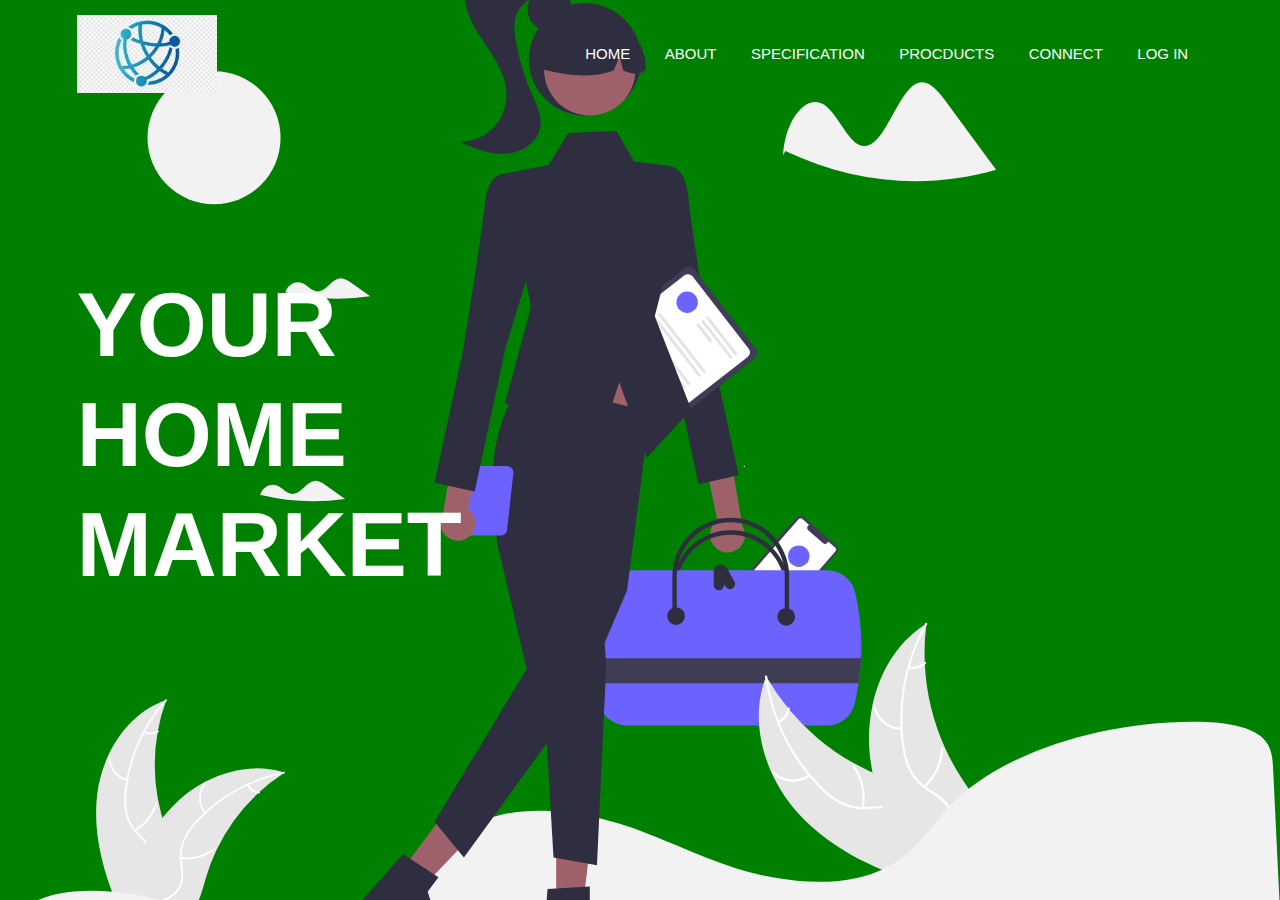
<file: index.html>
<html>
    <head>
        <title>MY WEBSITE TEST</title>
        <link rel="stylesheet" href="style.css">
    </head>
    <body>
        <div class="container">
            <div class="navbar">
                <img src="media/log.jpg" class="logo">
                <ul>
                    <li><a href="home.html">HOME</a></li>
                    <li><a href="about.html">ABOUT</a></li>
                    <li><a href="spe.html">SPECIFICATION</a></li>
                    <li><a href="products.html">PROCDUCTS</a></li>
                    <li><a href="contact.html">CONNECT</a></li>
                    <li><a href="log_in.html">LOG IN</a></li>
                </ul>
            </div>
            <div class="content">
                <div class="left-col">
                    <h1>YOUR<br>HOME<br>MARKET</h1>
                </div>
                <div class="right-col"></div>
            </div>
        </div>
    </body>
</html>
</file>
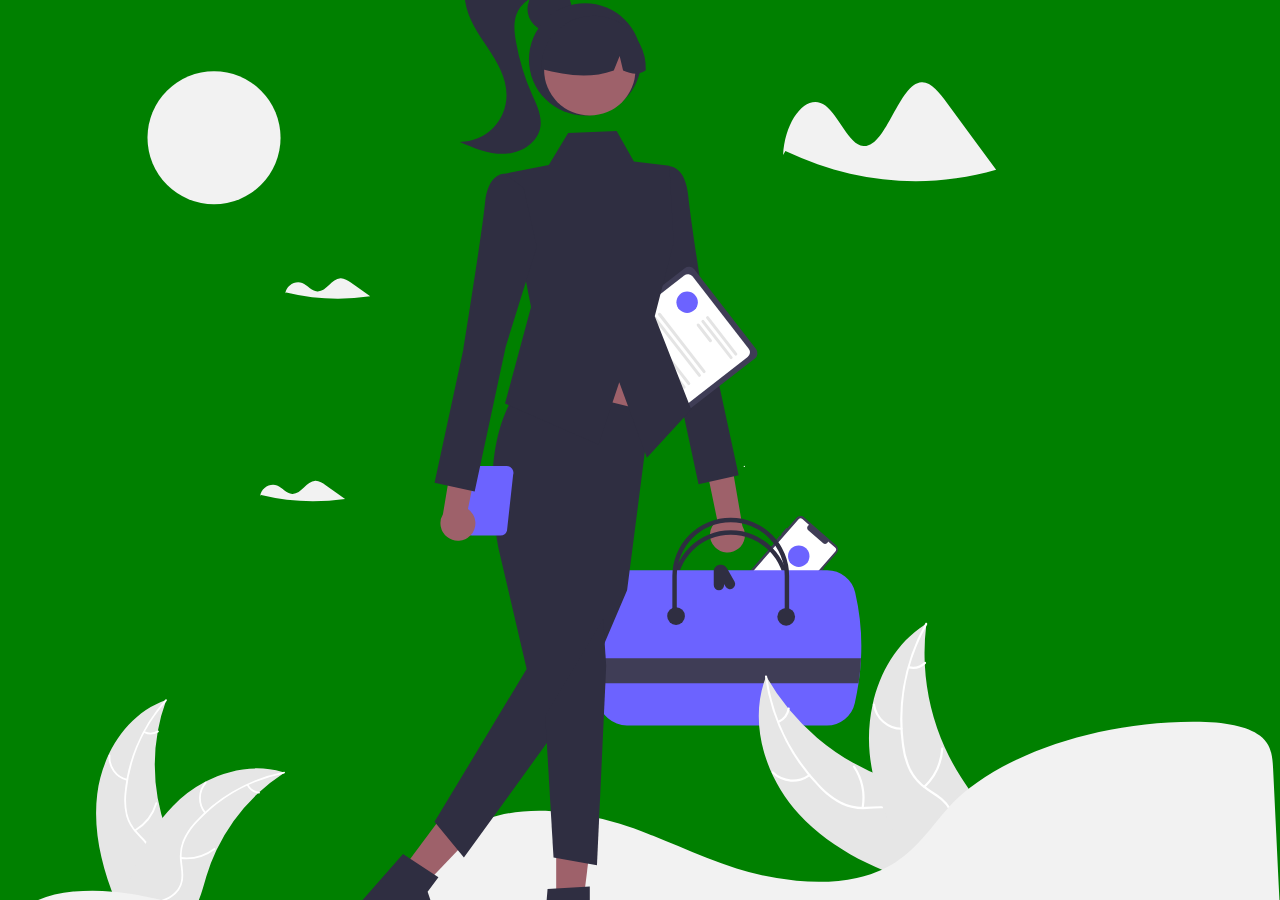
<file: about.html>
<!DOCTYPE html>
<html lang="en">
<head>
    <meta charset="UTF-8">
    <meta http-equiv="X-UA-Compatible" content="IE=edge">
    <meta name="viewport" content="width=device-width, initial-scale=1.0">
    <title>Document</title>
    <link rel="stylesheet" href="style.css">
</head>
<body>
    <div class="container">
        
    </div>
</body>
</html>
</file>
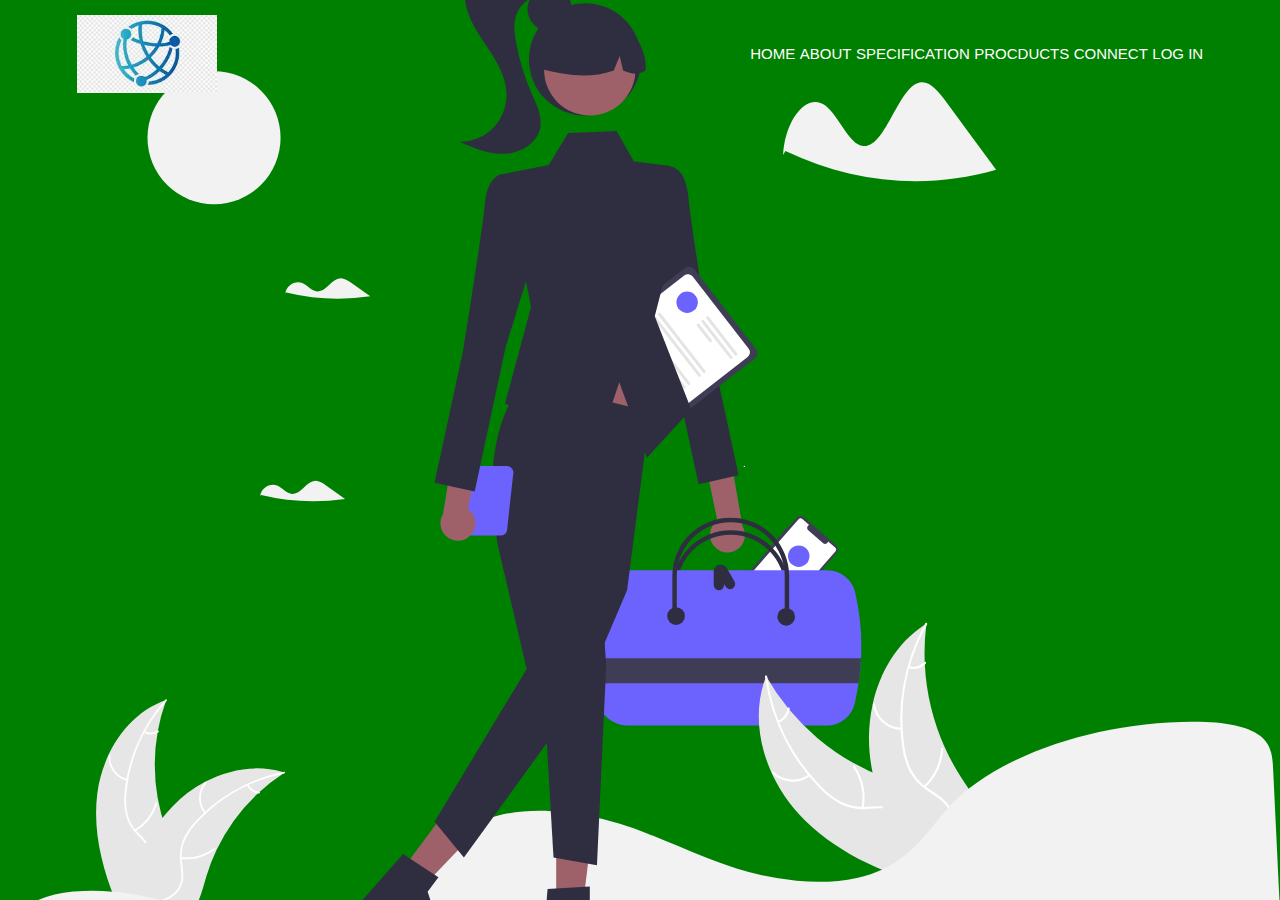
<file: home.html>
<!DOCTYPE html>
<html lang="en">
<head>
    <meta charset="UTF-8">
    <meta http-equiv="X-UA-Compatible" content="IE=edge">
    <meta name="viewport" content="width=device-width, initial-scale=1.0">
    <title>HOME PAGE</title>
    <link rel="stylesheet" href="style.css">
</head>
<body>
    <div class="container">
        <div class="navbar">
            <img src="media/log.jpg" class="logo">
            <ul>
                <li><a href="home.html">HOME</a></li>
                <li><a href="about.html">ABOUT</a></li>
                <li><a href="spe.html">SPECIFICATION</a></li>
                <li><a href="products.html">PROCDUCTS</a></li>
                <li><a href="contact.html">CONNECT</a></li>
                <li><a href="log_in.html">LOG IN</a></li>
            </ul>
        </div>
    </div>
</body>
</html>
</file>
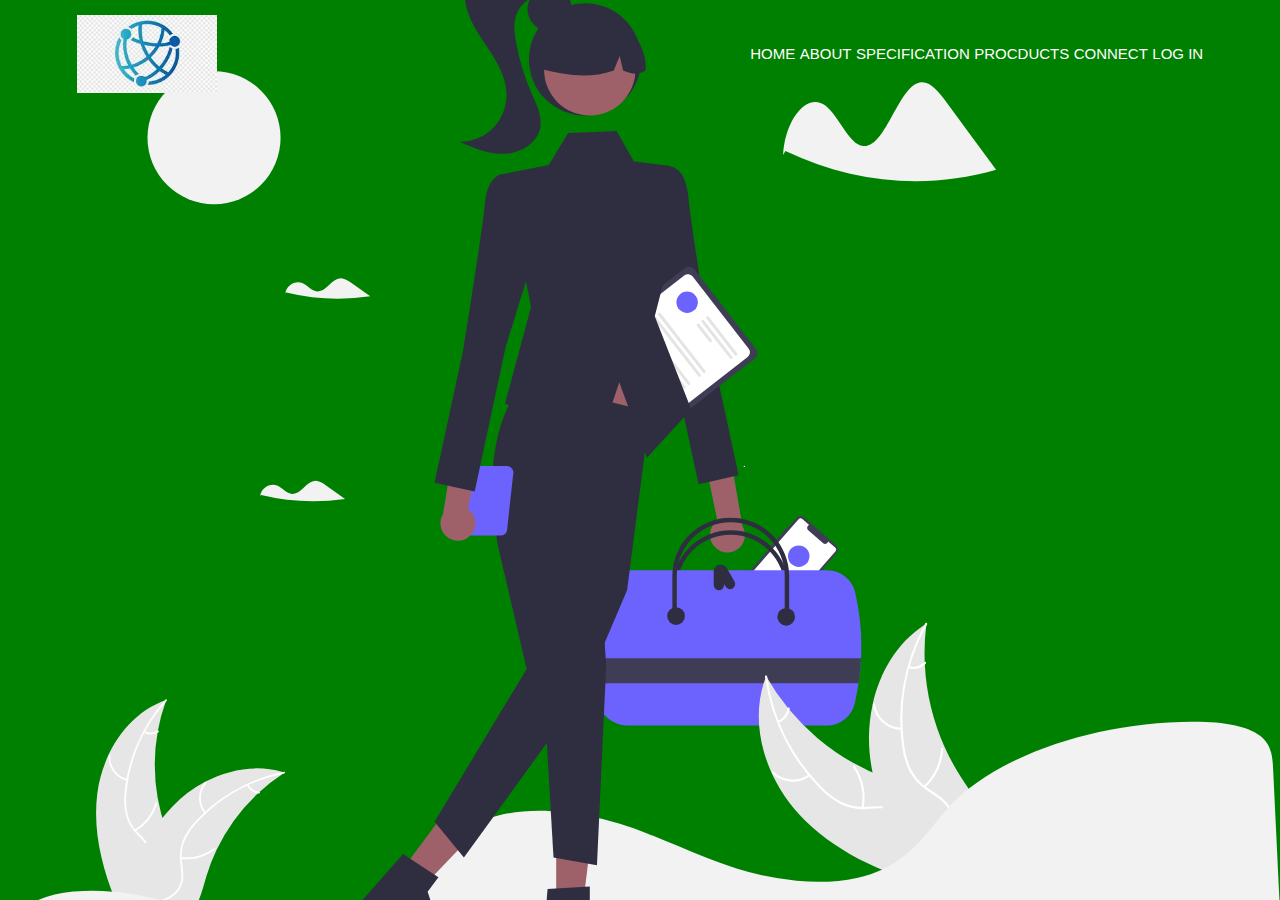
<file: spe.html>
<!DOCTYPE html>
<html lang="en">
<head>
    <meta charset="UTF-8">
    <meta http-equiv="X-UA-Compatible" content="IE=edge">
    <meta name="viewport" content="width=device-width, initial-scale=1.0">
    <title>Document</title>
    <link rel="stylesheet" href="style.css">
</head>
<body>
    <div class="container">
        <div class="navbar">
            <img src="media/log.jpg" class="logo">
            <ul>
                <li><a href="home.html">HOME</a></li>
                <li><a href="about.html">ABOUT</a></li>
                <li><a href="spe.html">SPECIFICATION</a></li>
                <li><a href="products.html">PROCDUCTS</a></li>
                <li><a href="contact.html">CONNECT</a></li>
                <li><a href="log_in.html">LOG IN</a></li>
            </ul>
        </div>
    </div>
</body>
</html>
</file>
<file: style.css>
*{
    margin: 0;
    padding: 0;
    font-family: sans-serif;
}

.container{
    height: 100vh;
    width: 100%;
    background-image: url(media/businesswoman.svg);
    background-color: green;
    background-size: cover;
    background-position: center;
    position: relative;
}

.navbar{
    width: 88%;
    margin: auto;
    padding: 15px 0;
    display: flex;
    align-items: center;
    justify-content: space-between;
}

.logo{
    width: 140px;
    cursor: pointer;
}
.navbar ul li{
    list-style: none;
    display: inline-block;
    margin: 8 15px;
}

.navbar ul li a{
    text-decoration: none;
    color: #ffffff;
    font-size: 15px;
}

.content{
    width: 100%;
    position: absolute;
    top: 30%;
}

.left-col{
    margin-left: 6%;
}

.left-col h1{
    font-size: 90px;
    color: #ffffff;
    line-height: 110px;
    float: left;
}

.main{
    height: 100vh;
    width: 100%;
    background-image: url(media/back.jpg);
    background-size: cover;
    background-position: center;
    position: relative;
}

.container_pro{
    display: flex;
}
</file>
